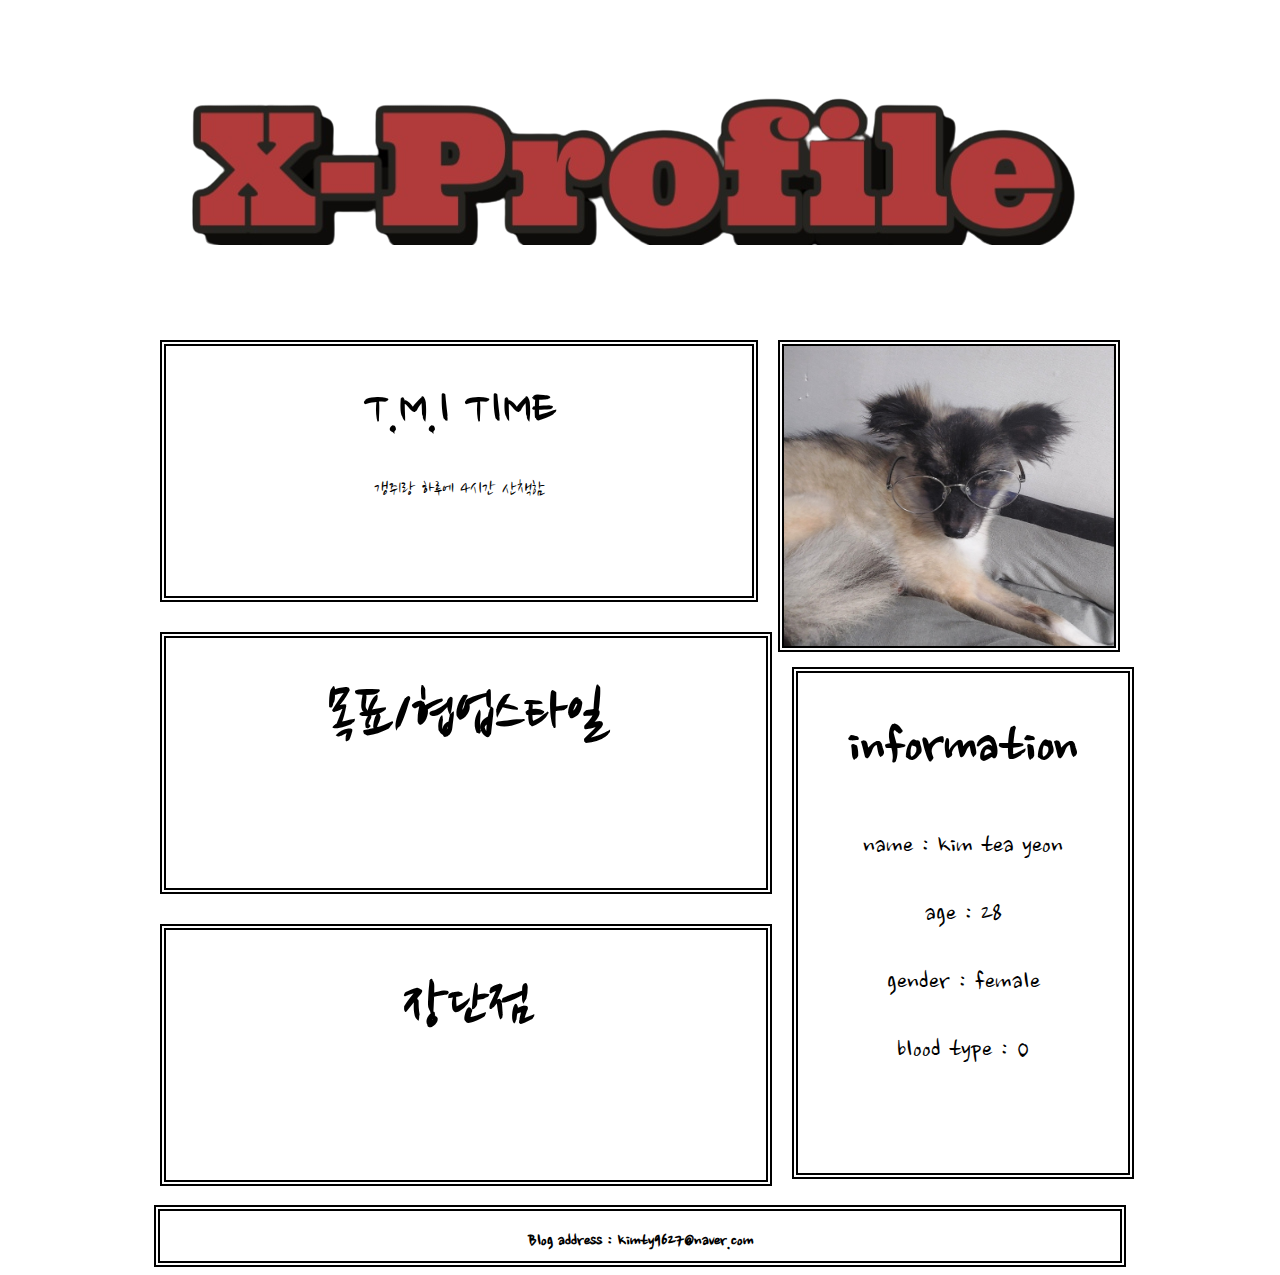
<file: index.html>
<!DOCTYPE html>
<html lang="en">

<head>
  <meta charset="UTF-8">
  <meta http-equiv="X-UA-Compatible" content="IE=edge">
  <meta name="viewport" content="width=device-width, initial-scale=1.0">
  <title>C.A.I PROJECT</title>
  <link rel="preconnect" href="https://fonts.googleapis.com">
  <link rel="preconnect" href="https://fonts.gstatic.com" crossorigin>
  <link href="https://fonts.googleapis.com/css2?family=Nanum+Brush+Script&display=swap" rel="stylesheet">
  <link rel="stylesheet" href="./index.css">
</head>

<body>
  <header>
    <div class="logo"><img src="./icon/logo.png" alt=""></div>
    <div class="myxp"></div>
  </header>

  <nav>
    <div id="container">
      <div class="box_top">
        <div class="mybox1">
          <h1>T.M.I TIME </h1>
          <p>갱쥐랑 하루에 4시간 산책함</p>
        </div>
        <div class="mybox2">
          <img src="./icon/googoo.jpeg" width="330px" height="300px" alt="">
        </div>
      </div><!-- e:box_top -->
      <div class="box_bot">
        <div class="bot_left">
          <div class="mybox5">
            <h1>목표/협업스타일</h1>
          </div>
          <div class="mybox3">
            <h1>장단점</h1>
          </div>
        </div><!-- e:bot_left -->
        <div class="bot_right">
          <div class="mybox4">
            <h1>information</h1>
            <p>name : kim tea yeon</p>
            <p>age : 28</p>
            <p>gender : female</p>
            <p>blood type : O</p>
          </div>
        </div><!-- e:bot_right -->
      </div><!-- e:box_bot -->
    </div><!-- e:container -->
  </nav>

  <footer>
    <div class="myblog">
      <h3>Blog address : kimty9627@naver.com</h3>
    </div>
  </footer>
</body>

</html>
<div>


</div>
</file>
<file: index.css>
* {
  font-family: 'Nanum Brush Script', cursive;
}

body {
  background-image: url(https://img1.daumcdn.net/thumb/R1280x0/?scode=mtistory2&fname=https%3A%2F%2Fblog.kakaocdn.net%2Fdn%2F1aBej%2Fbtr3HrUGqxJ%2FzbeyAB8OtWaCjSAw9Qr6xK%2Fimg.jpg);
}

/* x-prifile */
header {
  display: flex;
  justify-content: center;
  padding-top: 50px;
  padding-bottom: 50px;
}

.logo {
  display: flex;
  justify-content: center;
  margin-top: 30px;
  margin-bottom: 30px;
  margin-left: 80px;
  /* margin-bottom: -500px; */
}
/* 로고랑 박스 중간에 둘 수 있는 방법 찾아서 수정할 예정 */

.myxp {
  width: 600px;
  height: 100px;
}

/* container */
nav {
  display: flex;
  justify-content: center;
}

nav #container {
  width: 1000px;
  height: 850px;
  padding: auto 0px auto;
}
nav #container .box_top {
  display: flex;
}

/* TMI */
nav #container .box_top .mybox1 {
  border: 6px double black;
  margin-left: 20px;
  margin-top: 15px;
  width: 600px;
  height: 250px;
}

nav #container .box_top .mybox1 > h1 {
  display: flex;
  justify-content: center;
  font-size: 50px;
}

nav #container .box_top .mybox1 > p {
  display: flex;
  justify-content: center;
  font-size: 20px;
}

/* image */
nav #container .box_top .mybox2 {
  border: 6px double black;
  margin-left: 20px;
  margin-top: 15px;
  margin-right: 20px;
  width: 330px;
  height: 300px;
}

nav #container .box_bot {
  display: flex;
}
nav #container .box_bot .bot_left {
  display: flex;
  flex-flow: column nowrap;
}

/* target */
nav #container .box_bot .bot_left .mybox5 {
  border: 6px double black;
  margin-left: 20px;
  margin-top: -20px;
  width: 600px;
  height: 250px;
}

nav #container .box_bot .bot_left .mybox5 > h1 {
  display: flex;
  justify-content: center;
  font-size: 60px;
}

/* information */
nav #container .box_bot .bot_right .mybox4 {
  border: 6px double black;

  margin-left: 20px;
  margin-right: 20px;
  margin-top: 15px;
  width: 330px;
  height: 500px;
}

nav #container .box_bot .bot_right .mybox4 > h1 {
  display: flex;
  justify-content: center;
  font-size: 60px;
}

nav #container .box_bot .bot_right .mybox4 > p {
  display: flex;
  justify-content: center;
  font-size: 30px;
}

/* pros and cons */
nav #container .box_bot .bot_left .mybox3 {
  border: 6px double black;
  margin-left: 20px;
  margin-top: 30px;
  width: 600px;
  height: 250px;
}

nav #container .box_bot .bot_left .mybox3 > h1 {
  display: flex;
  justify-content: center;
  font-size: 60px;
}

/* email address */
footer {
  display: flex;
  justify-content: center;
}

.myblog {
  border: 6px double black;
  width: 960px;
  height: 50px;
  margin-top: 30px;
}

footer > div > h3 {
  display: flex;
  justify-content: center;
}
</file>
